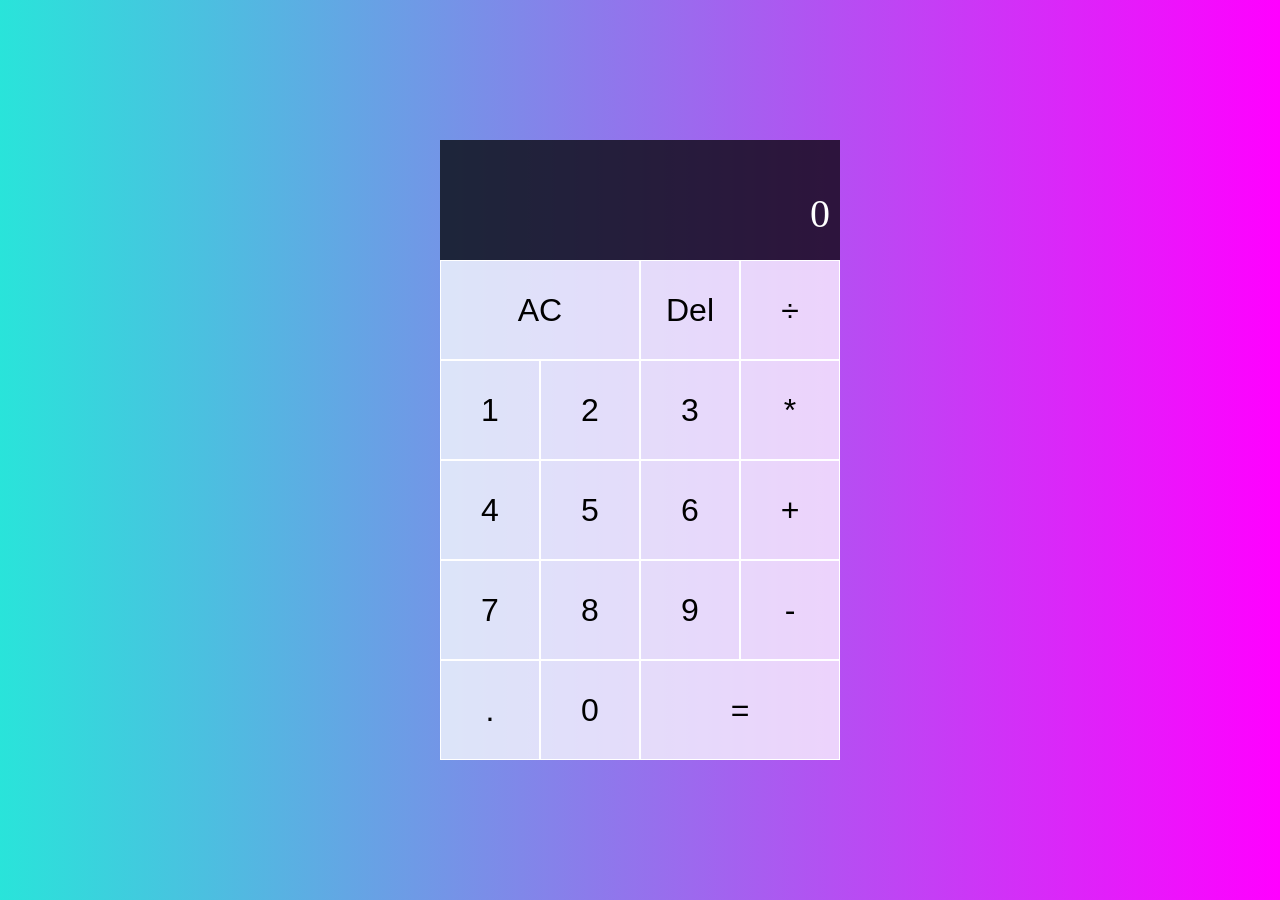
<file: HTML5/index.html>
<!DOCTYPE html>
<html lang="en">
<head>
    <meta charset="UTF-8">
    <meta http-equiv="X-UA-Compatible" content="IE=edge">
    <meta name="viewport" content="width=device-width, initial-scale=1.0">
    <link rel="stylesheet" href="styles.css">
    <script src="main.js" defer></script>
    <title>Calculator</title>
</head>
<body>
    <div class="calculator-grid">
        <div class="output">
            <div data-previous-operand class="previous-operand"></div>
            <div data-current-operand class="current-operand">0</div>
        </div>
        <button data-all-clear class="span-two">AC</button>
        <button data-delete>Del</button>
        <button data-operator>÷</button>
        <button data-number>1</button>
        <button data-number>2</button>
        <button data-number>3</button>
        <button data-operator>*</button>
        <button data-number>4</button>
        <button data-number>5</button>
        <button data-number>6</button>
        <button data-operator>+</button>
        <button data-number>7</button>
        <button data-number>8</button>
        <button data-number>9</button>
        <button data-operator>-</button>
        <button data-number>.</button>
        <button data-number>0</button>
        <button data-equal class="span-two">=</button>
    </div>    
</body>
</html>
</file>
<file: HTML5/styles.css>
*::before, *::after{
    box-sizing: border-box;
    font-family: sans-serif;
}

body{
    padding: 0;
    margin: 0;
    background: linear-gradient(to right, #29e4da, #ff00ff);
}

.calculator-grid{
    display: grid;
    justify-content: center;
    align-content: center;
    min-height: 100vh;
    grid-template-columns: repeat(4, 100px);
    grid-template-rows: minmax(120px, auto) repeat(5, 100px);
}

.calculator-grid > button {
    cursor: pointer;
    font-size: 2rem;
    border: 1px solid white;
    outline: none;
    background-color: rgba(255,255,255,0.75);
}

.calculator-grid > button:hover{
    background-color: rgba(255,255,255,0.9);
}

.span-two{
    grid-column: span 2;
}

.output{
    grid-column: 1 / -1;
    background-color: rgba(0,0,0,0.75);
    display: flex;
    align-items: flex-end;
    justify-content: space-around;
    flex-direction: column;
    padding: 10px;
    word-wrap: break-word;
    word-break: break-all;
}

.output .previous-operand{
    color: rgba(255,255,255,0.75);
    font-size: 1.5rem;
}

.output .current-operand{
    color: white;
    font-size: 2.5rem;
}
</file>
